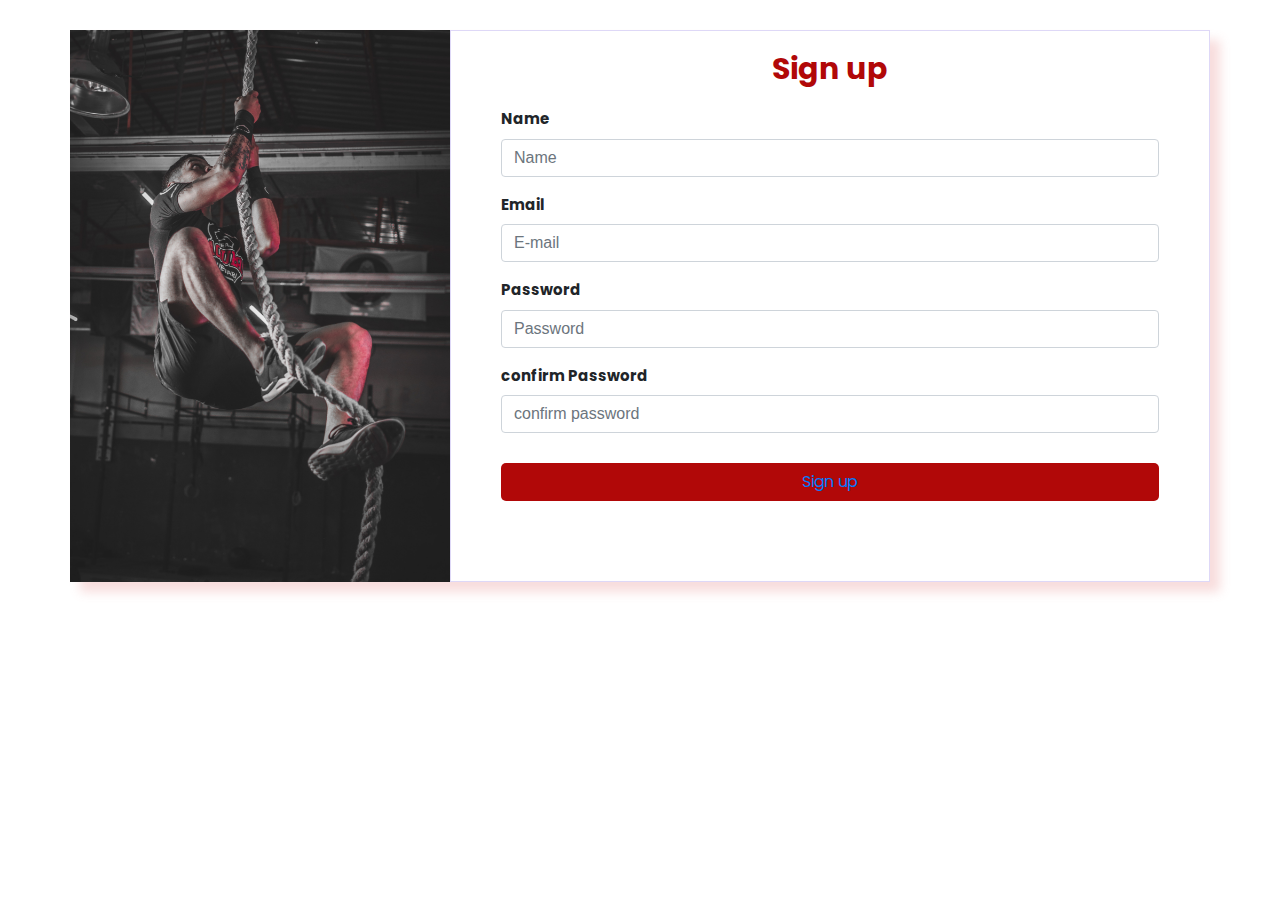
<file: form-2.html>
<!doctype html>
<html lang="en">

<head>
  <title>sign up</title>
  <!-- Required meta tags -->
  <meta charset="utf-8">
  <meta name="viewport" content="width=device-width, initial-scale=1, shrink-to-fit=no">

  <!-- Bootstrap CSS -->
  <link rel="stylesheet" href="https://stackpath.bootstrapcdn.com/bootstrap/4.3.1/css/bootstrap.min.css"
    integrity="sha384-ggOyR0iXCbMQv3Xipma34MD+dH/1fQ784/j6cY/iJTQUOhcWr7x9JvoRxT2MZw1T" crossorigin="anonymous">
  <link rel="stylesheet" href="./css/style1.css">
  <link rel="preconnect" href="https://fonts.googleapis.com">
  <link rel="preconnect" href="https://fonts.gstatic.com" crossorigin>
  <link href="https://fonts.googleapis.com/css2?family=Poppins:wght@200&display=swap" rel="stylesheet">
</head>

<body>

  <section >
    <div class="container">
      <div class="row">

        <div class="col-md-4  pic-sec">



        </div>
        <div class="col-md-8 col-sm-12 col-2">
          <h1>Sign up</h1>
          <form>
            <div class="form-group">
              <label for="Name">Name</label>
              <input type="text" class="form-control" id="Name" placeholder="Name" require>
            </div>
            <div class="form-group">
              <label for="Email">Email</label>
              <input type="email" class="form-control" id="Email" placeholder="E-mail" require>
            </div>
            <div class="form-group">
              <label for="password">Password</label>
              <input type="password" class="form-control" id="password" placeholder="Password" require>
            </div>
            <div class="form-group">
              <label for="confirm-password">confirm Password</label>
              <input type="password" class="form-control" id="confirm-password" placeholder="confirm password" require>
            </div>
                <button class="btn btn btn-block "><a href="./index.html">Sign up </a></button> 
          </form>

        </div>
      </div>
    </div>
  </section>

  <!-- Optional JavaScript -->
  <!-- jQuery first, then Popper.js, then Bootstrap JS -->
  <script src="https://code.jquery.com/jquery-3.3.1.slim.min.js"
    integrity="sha384-q8i/X+965DzO0rT7abK41JStQIAqVgRVzpbzo5smXKp4YfRvH+8abtTE1Pi6jizo"
    crossorigin="anonymous"></script>
  <script src="https://cdnjs.cloudflare.com/ajax/libs/popper.js/1.14.7/umd/popper.min.js"
    integrity="sha384-UO2eT0CpHqdSJQ6hJty5KVphtPhzWj9WO1clHTMGa3JDZwrnQq4sF86dIHNDz0W1"
    crossorigin="anonymous"></script>
  <script src="https://stackpath.bootstrapcdn.com/bootstrap/4.3.1/js/bootstrap.min.js"
    integrity="sha384-JjSmVgyd0p3pXB1rRibZUAYoIIy6OrQ6VrjIEaFf/nJGzIxFDsf4x0xIM+B07jRM"
    crossorigin="anonymous"></script>
</body>

</html>
</file>
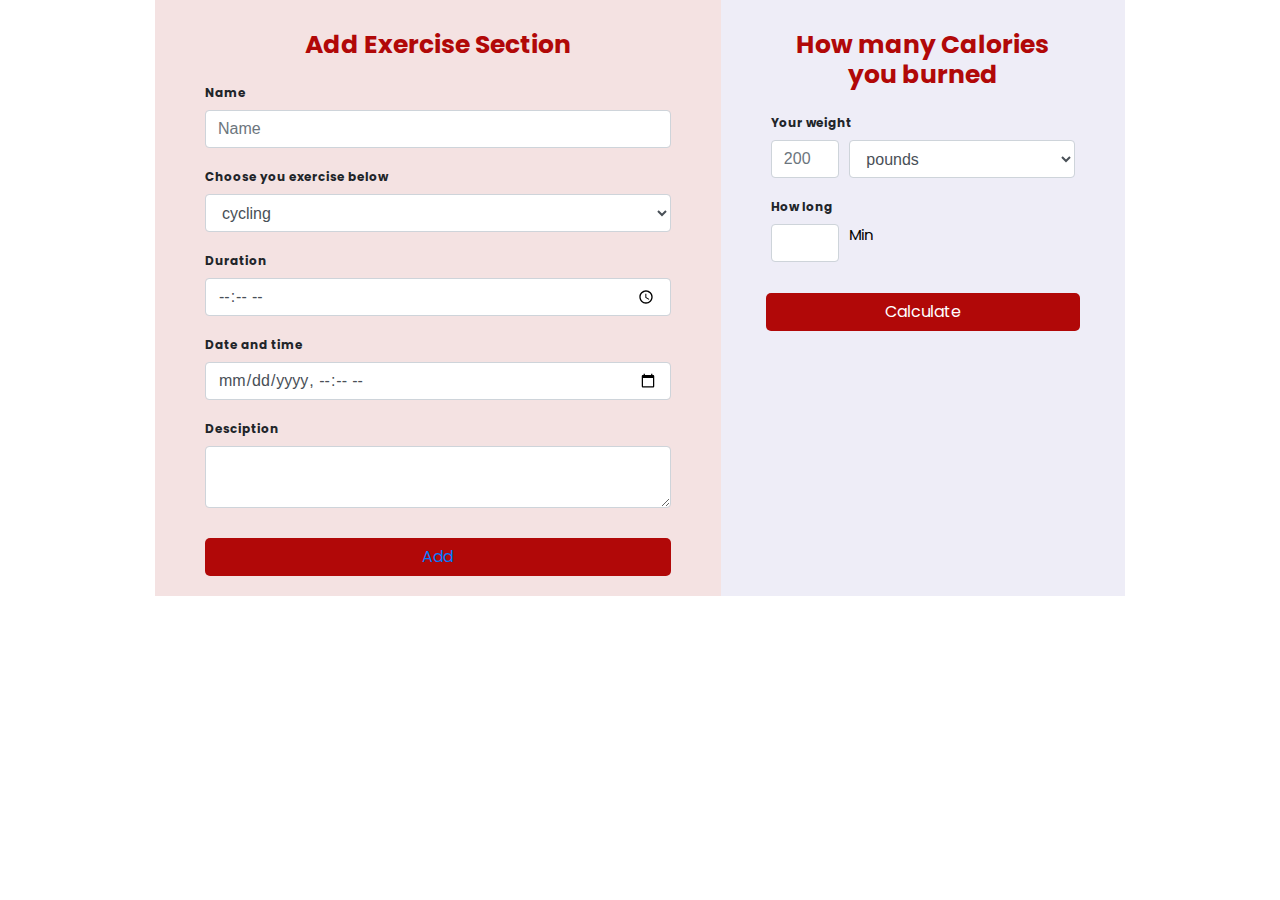
<file: form1.html>
<!doctype html>
<html lang="en">

<head>
  <title>Title</title>
  <!-- Required meta tags -->
  <meta charset="utf-8">
  <meta name="viewport" content="width=device-width, initial-scale=1, shrink-to-fit=no">

  <!-- Bootstrap CSS -->
  <link rel="stylesheet" href="https://stackpath.bootstrapcdn.com/bootstrap/4.3.1/css/bootstrap.min.css"
    integrity="sha384-ggOyR0iXCbMQv3Xipma34MD+dH/1fQ784/j6cY/iJTQUOhcWr7x9JvoRxT2MZw1T" crossorigin="anonymous">
  <link rel="stylesheet" href="./css/style.css">
  <link rel="preconnect" href="https://fonts.googleapis.com">
  <link rel="preconnect" href="https://fonts.gstatic.com" crossorigin>
  <link href="https://fonts.googleapis.com/css2?family=Poppins:wght@200&display=swap" rel="stylesheet">
</head>

<body>




  
  <section id="form-1">
    <div class="container">


      <div class="row">
        <div class=" col-lg-7 col-md-6 col-sm-12 col-xs-12  col-1">
          <h1>Add Exercise Section</h1>

          <form>

            <div class="form-group">
              <label for="exampleInputPassword1">Name</label>
              <input type="text" class="form-control" id="exampleInputPassword1" placeholder="Name">
            </div>

            <div class="form-group">
              <label for="exampleFormControlSelect1">Choose you exercise below</label>
              <select class="form-control" id="exampleFormControlSelect1">
                <option value="cycling">cycling</option>
                <option value="cricket">cricket</option>
                <option value="swimming">swimming</option>
                <option value="skipping">skipping</option>
                <option value="running">running</option>
                <option value="running">walking</option>

              </select>
            </div>


            <div class="form-group">
              <label for="duration">Duration</label>
              <input type="time" class="form-control" id="duration" placeholder="Duration*(mins)">
            </div>

            <div class="form-group">
              <label for="exercise-date">Date and time</label>
              <input type="datetime-local" class="form-control" id="exercise-date">
            </div>

            <div class="form-group">
               <label for="exampleFormControlTextarea1">Desciption</label>
              <textarea class="form-control" id="exampleFormControlTextarea1" rows="2"></textarea>
            </div>

                 <button  class="btn btn-block"> <a href="index.html">Add</a> </button> 
          </form>

        </div>

        <div class=" col-lg-5 col-md-6 col-sm-12 col-xs-12  col-2">

          <h1> How many Calories you burned</h1>
          <form>
            <label for="">Your weight</label>

            <div class="form-row form-group">
              <div class="col-md-3 col-sm-3">
                <input type="number" class="form-control" placeholder="200">
              </div>
              <div class="col-md-9 col-sm-9 ">
                <select class="form-control" id="">
                  <option>pounds</option>
                  <option>kg</option>

                </select>
              </div>
            </div>

            <label for="">How long</label>
            <div class="form-row form-group">
              <div class="col-md-3 col-sm-3 ">
                <input type="number" class="form-control">
              </div>
              <div class="col-md-8 col-sm-8 ">
                <p>Min</p>
              </div>
              <button type="submit" class="btn btn-block">Calculate</button>
            </div>


          </form>


        </div>




      </div>
    </div>
    </div>


  </section>
  <!-- Optional JavaScript -->
  <!-- jQuery first, then Popper.js, then Bootstrap JS -->
  <script src="https://code.jquery.com/jquery-3.3.1.slim.min.js"
    integrity="sha384-q8i/X+965DzO0rT7abK41JStQIAqVgRVzpbzo5smXKp4YfRvH+8abtTE1Pi6jizo"
    crossorigin="anonymous"></script>
  <script src="https://cdnjs.cloudflare.com/ajax/libs/popper.js/1.14.7/umd/popper.min.js"
    integrity="sha384-UO2eT0CpHqdSJQ6hJty5KVphtPhzWj9WO1clHTMGa3JDZwrnQq4sF86dIHNDz0W1"
    crossorigin="anonymous"></script>
  <script src="https://stackpath.bootstrapcdn.com/bootstrap/4.3.1/js/bootstrap.min.js"
    integrity="sha384-JjSmVgyd0p3pXB1rRibZUAYoIIy6OrQ6VrjIEaFf/nJGzIxFDsf4x0xIM+B07jRM"
    crossorigin="anonymous"></script>
</body>

</html>
</file>
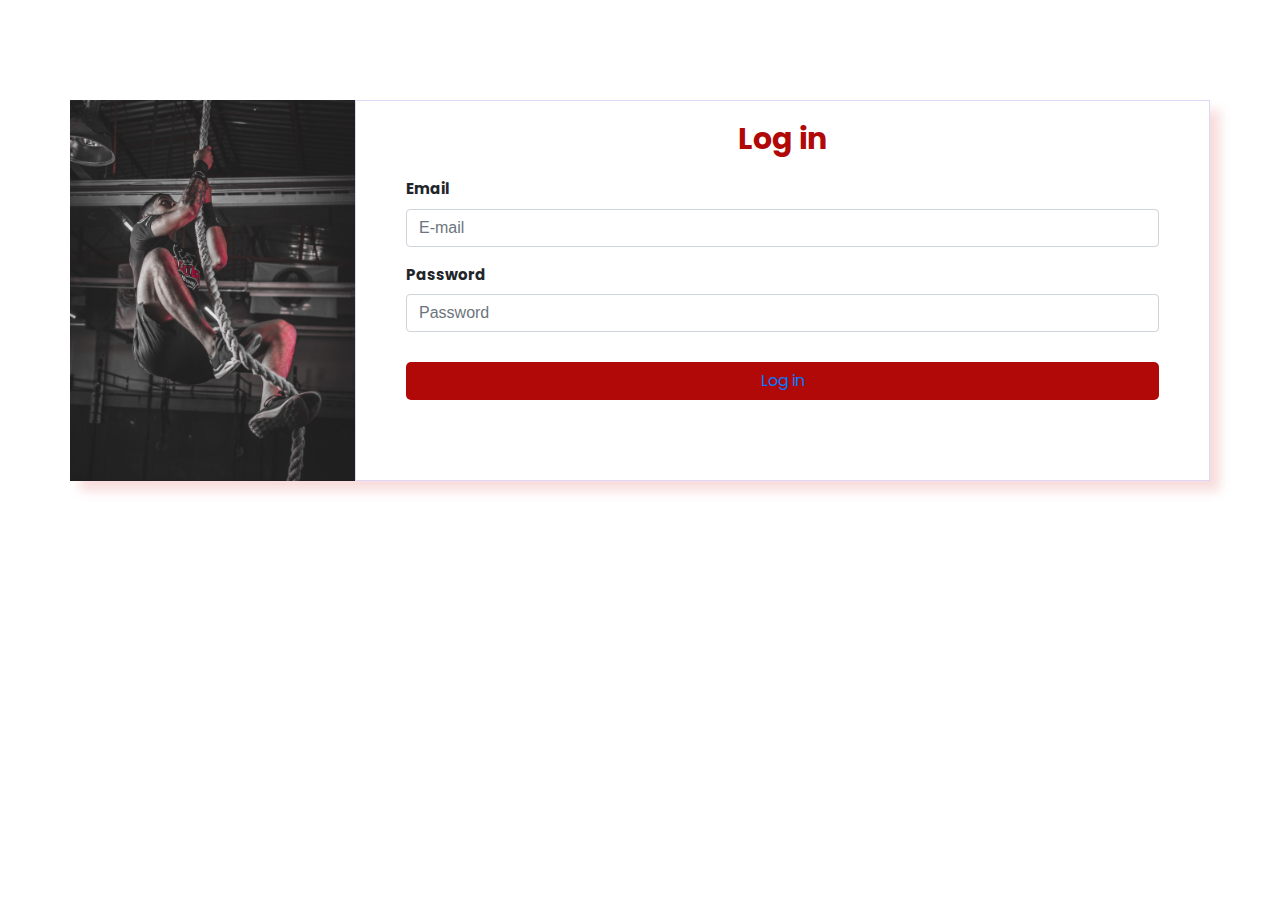
<file: form3.html>
<!doctype html>
<html lang="en">

<head>
  <title>Title</title>
  <!-- Required meta tags -->
  <meta charset="utf-8">
  <meta name="viewport" content="width=device-width, initial-scale=1, shrink-to-fit=no">

  <!-- Bootstrap CSS -->
  <link rel="stylesheet" href="https://stackpath.bootstrapcdn.com/bootstrap/4.3.1/css/bootstrap.min.css"
    integrity="sha384-ggOyR0iXCbMQv3Xipma34MD+dH/1fQ784/j6cY/iJTQUOhcWr7x9JvoRxT2MZw1T" crossorigin="anonymous">
  <link rel="stylesheet" href="./css/style1.css">
  <link rel="preconnect" href="https://fonts.googleapis.com">
  <link rel="preconnect" href="https://fonts.gstatic.com" crossorigin>
  <link href="https://fonts.googleapis.com/css2?family=Poppins:wght@200&display=swap" rel="stylesheet">
</head>

<body>

  <section id=form-3>
    <div class="container">
      <div class="row">

        <div class="col-md-3 col-sm-12 pic-sec">

        </div>
        <div class="col-md-9 col-sm-12 col-2">
          <h1>Log in</h1>
          <form>

            <div class="form-group">
              <label for="Email">Email</label>
              <input type="email" class="form-control" id="Email" placeholder="E-mail" require>
            </div>
            <div class="form-group">
              <label for="password">Password</label>
              <input type="password" class="form-control" id="password" placeholder="Password" require>
            </div>
             <button  class="btn btn-block "><a href="./index.html">Log in</a></button>
          </form>

        </div>
      </div>
    </div>
  </section>

  <!-- Optional JavaScript -->
  <!-- jQuery first, then Popper.js, then Bootstrap JS -->
  <script src="https://code.jquery.com/jquery-3.3.1.slim.min.js"
    integrity="sha384-q8i/X+965DzO0rT7abK41JStQIAqVgRVzpbzo5smXKp4YfRvH+8abtTE1Pi6jizo"
    crossorigin="anonymous"></script>
  <script src="https://cdnjs.cloudflare.com/ajax/libs/popper.js/1.14.7/umd/popper.min.js"
    integrity="sha384-UO2eT0CpHqdSJQ6hJty5KVphtPhzWj9WO1clHTMGa3JDZwrnQq4sF86dIHNDz0W1"
    crossorigin="anonymous"></script>
  <script src="https://stackpath.bootstrapcdn.com/bootstrap/4.3.1/js/bootstrap.min.js"
    integrity="sha384-JjSmVgyd0p3pXB1rRibZUAYoIIy6OrQ6VrjIEaFf/nJGzIxFDsf4x0xIM+B07jRM"
    crossorigin="anonymous"></script>
</body>

</html>
</file>
<file: css/style1.css>
.pic-sec{
    background-image: url("../assets/pexels-leon-ardho-2468339.jpg");
    background-size: cover;
    background-repeat: no-repeat;

  
    
}
#form-3{
  
    margin-top: 100px;
    
    
}
section{
    margin-top: 30px;
}
label{
    font-size: 15px;
    font-weight: bold;
    font-family: 'Poppins', sans-serif;  

}

.container{
    display: flex;
    flex-direction: column;
    align-content: center;
    box-shadow: 10px 10px 10px rgba(226, 109, 109, 0.233);
 
   
}
.col-2{
    border:solid 1px rgb(222, 216, 247);
    padding-left: 50px;
    padding-right: 50px;
   
}

.col-2 h1{
    color: #b10808;
    font-weight: 670;
    margin-bottom: 20px;
    font-size: 30px;
    margin-top: 20px;
    text-align: center;
    font-family: 'Poppins', sans-serif;  

}
.col-2 .btn{
    background-color: #b10808;
    color: white;
    border-radius: 0%;
    margin-top: 30px;
    margin-bottom: 80px;
    font-family: 'Poppins', sans-serif;  
    border-radius: 5px;
    

}
</file>
<file: css/style.css>
*{
    padding: 0;
    margin:0;
}
#form-1 h1{
    color: #b10808;
    font-weight:bolder;
    margin-bottom: 20px;
    font-size: 25px;
    font-family: 'Poppins', sans-serif;  
    text-align: center;
    margin-top: 30px; 

}

.container{
    padding-left: 100px;
    padding-right: 100px;
}


#form-1 .btn{
    background-color: #b10808;
    color: white;
    border-radius: 0%;
    margin-top: 30px;
    margin-bottom: 20px;
    font-family: 'Poppins', sans-serif;  
    border-radius: 5px;
    text-decoration: none;
}






.col-1 {
    background-color: #b8494928;
   
    padding-left: 50px;
    padding-right: 50px;
}
.col-2{
    background-color: rgba(173, 166, 214, 0.205);
    padding-left: 50px;
    padding-right: 50px;


}
label {
    font-weight: bold;
    font-size: 12px;
    font-family: 'Poppins', sans-serif;  
   
}


.form-row p{
 color: black !important;
 font-size: 15px;
 font-style: normal !important;
 font-family: 'Poppins', sans-serif;  


}
</file>
